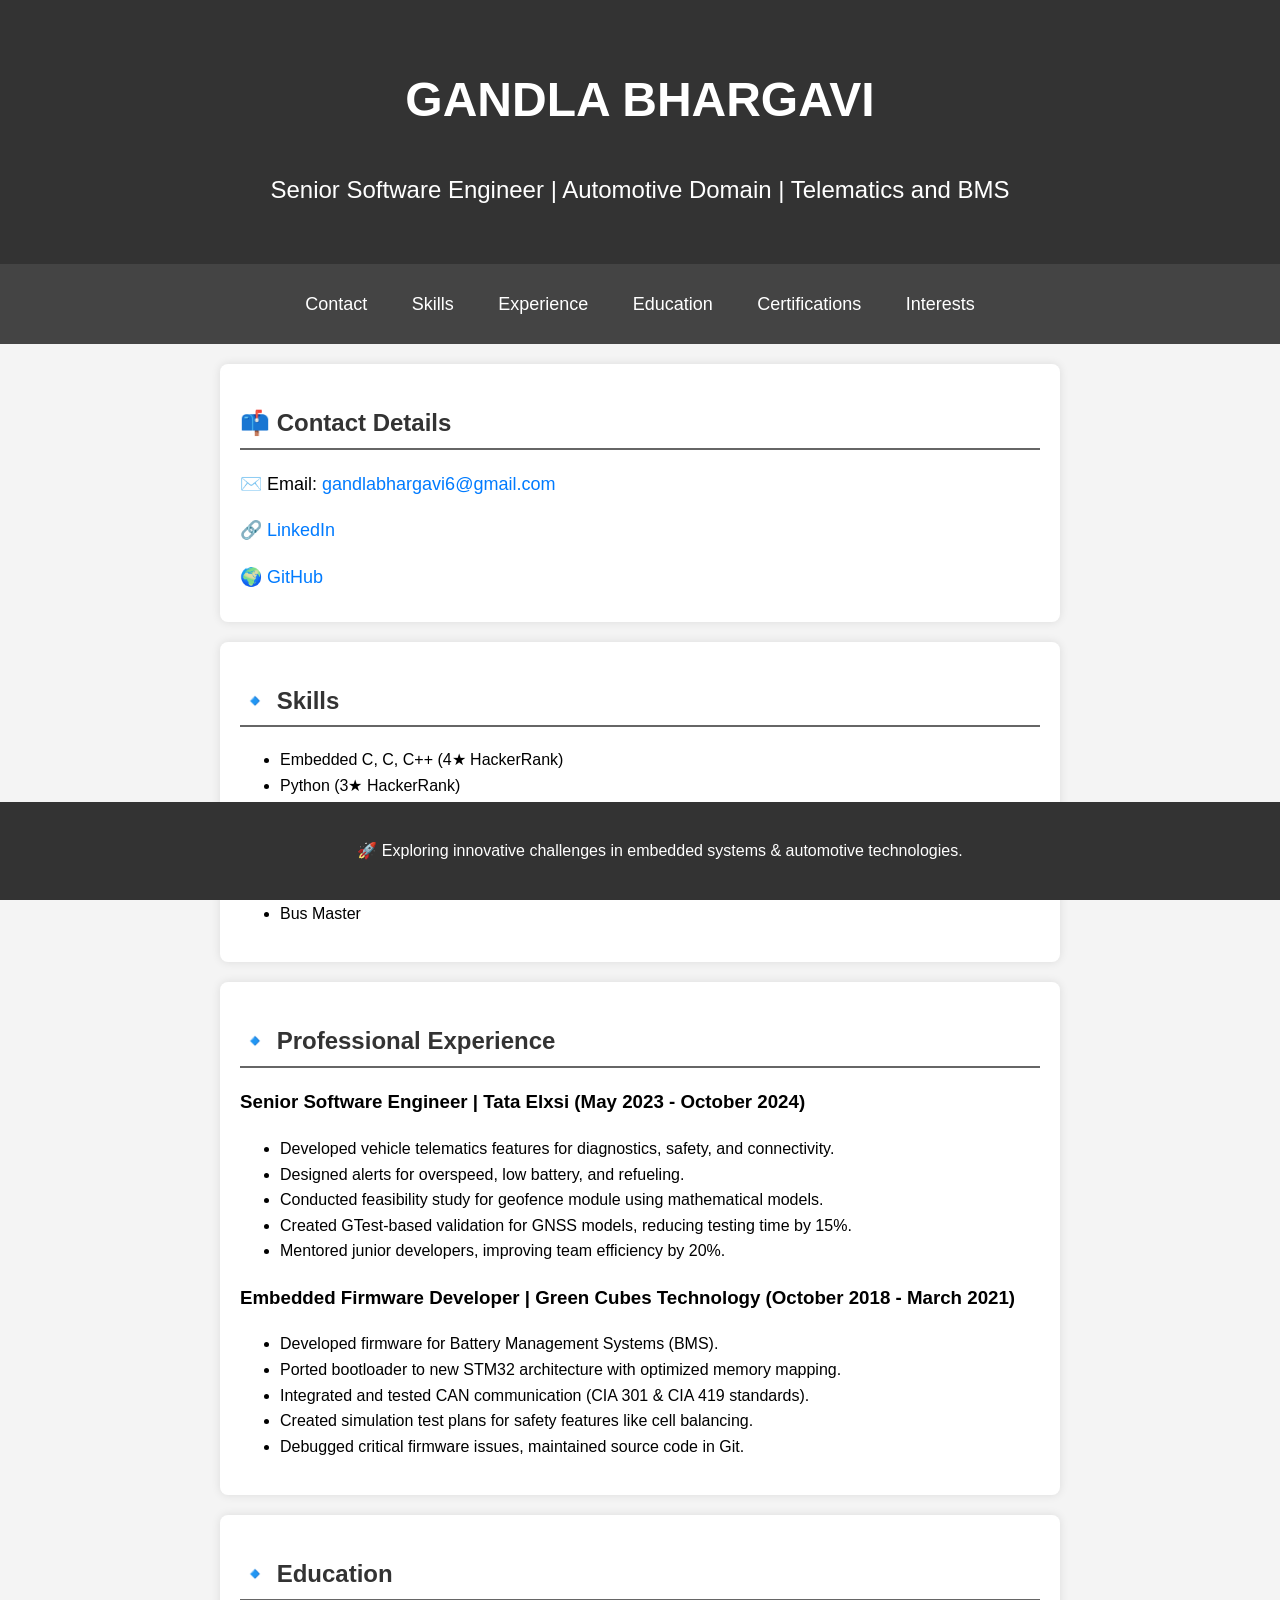
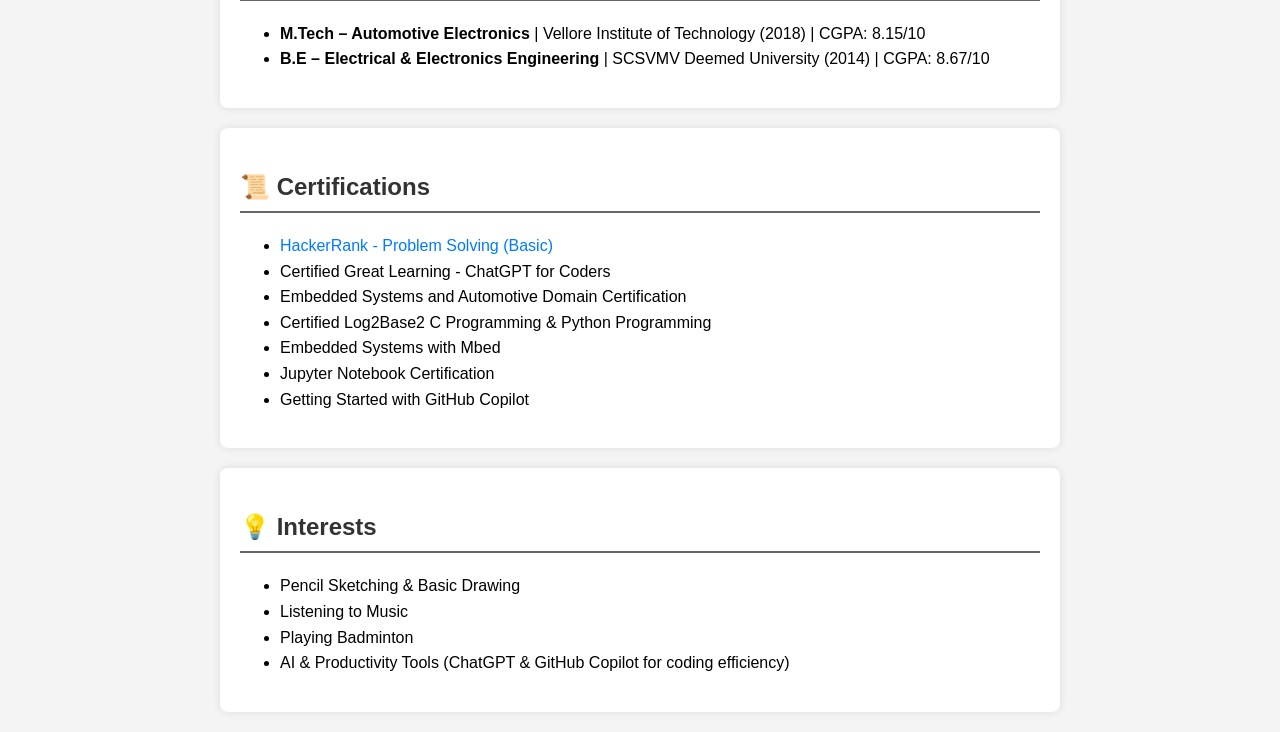
<file: index.html>
<!DOCTYPE html>
<html lang="en">

<head>
    <meta charset="UTF-8">
    <meta name="viewport" content="width=device-width, initial-scale=1.0">
    <title>Gandla Bhargavi - Portfolio</title>
    <link rel="stylesheet" href="styles.css"> <!-- Linking CSS -->
</head>

<body>
    <header>
        <h1>GANDLA BHARGAVI</h1>
        <p>Senior Software Engineer | Automotive Domain | Telematics and BMS</p>
    </header>

    <nav>
        <ul>
            <li><a href="#contact">Contact</a></li>
            <li><a href="#skills">Skills</a></li>
            <li><a href="#experience">Experience</a></li>
            <li><a href="#education">Education</a></li>
            <li><a href="#certifications">Certifications</a></li>
            <li><a href="#interests">Interests</a></li>
        </ul>
    </nav>

    <section id="contact">
        <h2>📫 Contact Details</h2>
        <!-- <p>📞 Phone: +91 8778731437</p> -->
        <p>✉️ Email: <a href="mailto:gandlabhargavi6@gmail.com">gandlabhargavi6@gmail.com</a></p>
        <p>🔗 <a href="https://www.linkedin.com/in/gandla-bhargavi-14887681/" target="_blank">LinkedIn</a></p>
        <p>🌍 <a href="https://github.com/bhargavi-gudur" target="_blank">GitHub</a></p>
    </section>

    <section id="skills">
        <h2>🔹 Skills</h2>
        <ul>
            <li>Embedded C, C, C++ (4★ HackerRank)</li>
            <li>Python (3★ HackerRank)</li>
            <li>STM32F, CAN (CIA 301, CIA 419), SPI, I2C</li>
            <li>Keil (uVision), Eclipse, VS Code</li>
            <li>Git, GitHub, GTest, Debugging</li>
            <li>Manual & Simulation Testing</li>
            <li>Bus Master</li>
        </ul>
    </section>

    <section id="experience">
        <h2>🔹 Professional Experience</h2>
        <h3>Senior Software Engineer | Tata Elxsi (May 2023 - October 2024)</h3>
        <ul>
            <li>Developed vehicle telematics features for diagnostics, safety, and connectivity.</li>
            <li>Designed alerts for overspeed, low battery, and refueling.</li>
            <li>Conducted feasibility study for geofence module using mathematical models.</li>
            <li>Created GTest-based validation for GNSS models, reducing testing time by 15%.</li>
            <li>Mentored junior developers, improving team efficiency by 20%.</li>
        </ul>

        <h3>Embedded Firmware Developer | Green Cubes Technology (October 2018 - March 2021)</h3>
        <ul>
            <li>Developed firmware for Battery Management Systems (BMS).</li>
            <li>Ported bootloader to new STM32 architecture with optimized memory mapping.</li>
            <li>Integrated and tested CAN communication (CIA 301 & CIA 419 standards).</li>
            <li>Created simulation test plans for safety features like cell balancing.</li>
            <li>Debugged critical firmware issues, maintained source code in Git.</li>
        </ul>
    </section>

    <section id="education">
        <h2>🔹 Education</h2>
        <ul>
            <li><strong>M.Tech – Automotive Electronics</strong> | Vellore Institute of Technology (2018) | CGPA:
                8.15/10</li>
            <li><strong>B.E – Electrical & Electronics Engineering</strong> | SCSVMV Deemed University (2014) | CGPA:
                8.67/10</li>
        </ul>
    </section>

    <section id="certifications">
        <h2>📜 Certifications</h2>
        <ul>
            <li><a href="https://www.hackerrank.com/profile/gandlabhargavi6" target="_blank">HackerRank - Problem
                    Solving (Basic)</a></li>
            <li>Certified Great Learning - ChatGPT for Coders</li>
            <li>Embedded Systems and Automotive Domain Certification</li>
            <li>Certified Log2Base2 C Programming & Python Programming</li>
            <li>Embedded Systems with Mbed</li>
            <li>Jupyter Notebook Certification</li>
            <li>Getting Started with GitHub Copilot</li>
        </ul>
    </section>

    <section id="interests">
        <h2>💡 Interests</h2>
        <ul>
            <li>Pencil Sketching & Basic Drawing</li>
            <li>Listening to Music</li>
            <li>Playing Badminton</li>
            <li>AI & Productivity Tools (ChatGPT & GitHub Copilot for coding efficiency)</li>
        </ul>
    </section>

    <footer>
        <p>🚀 Exploring innovative challenges in embedded systems & automotive technologies.</p>
    </footer>
</body>

</html>
</file>
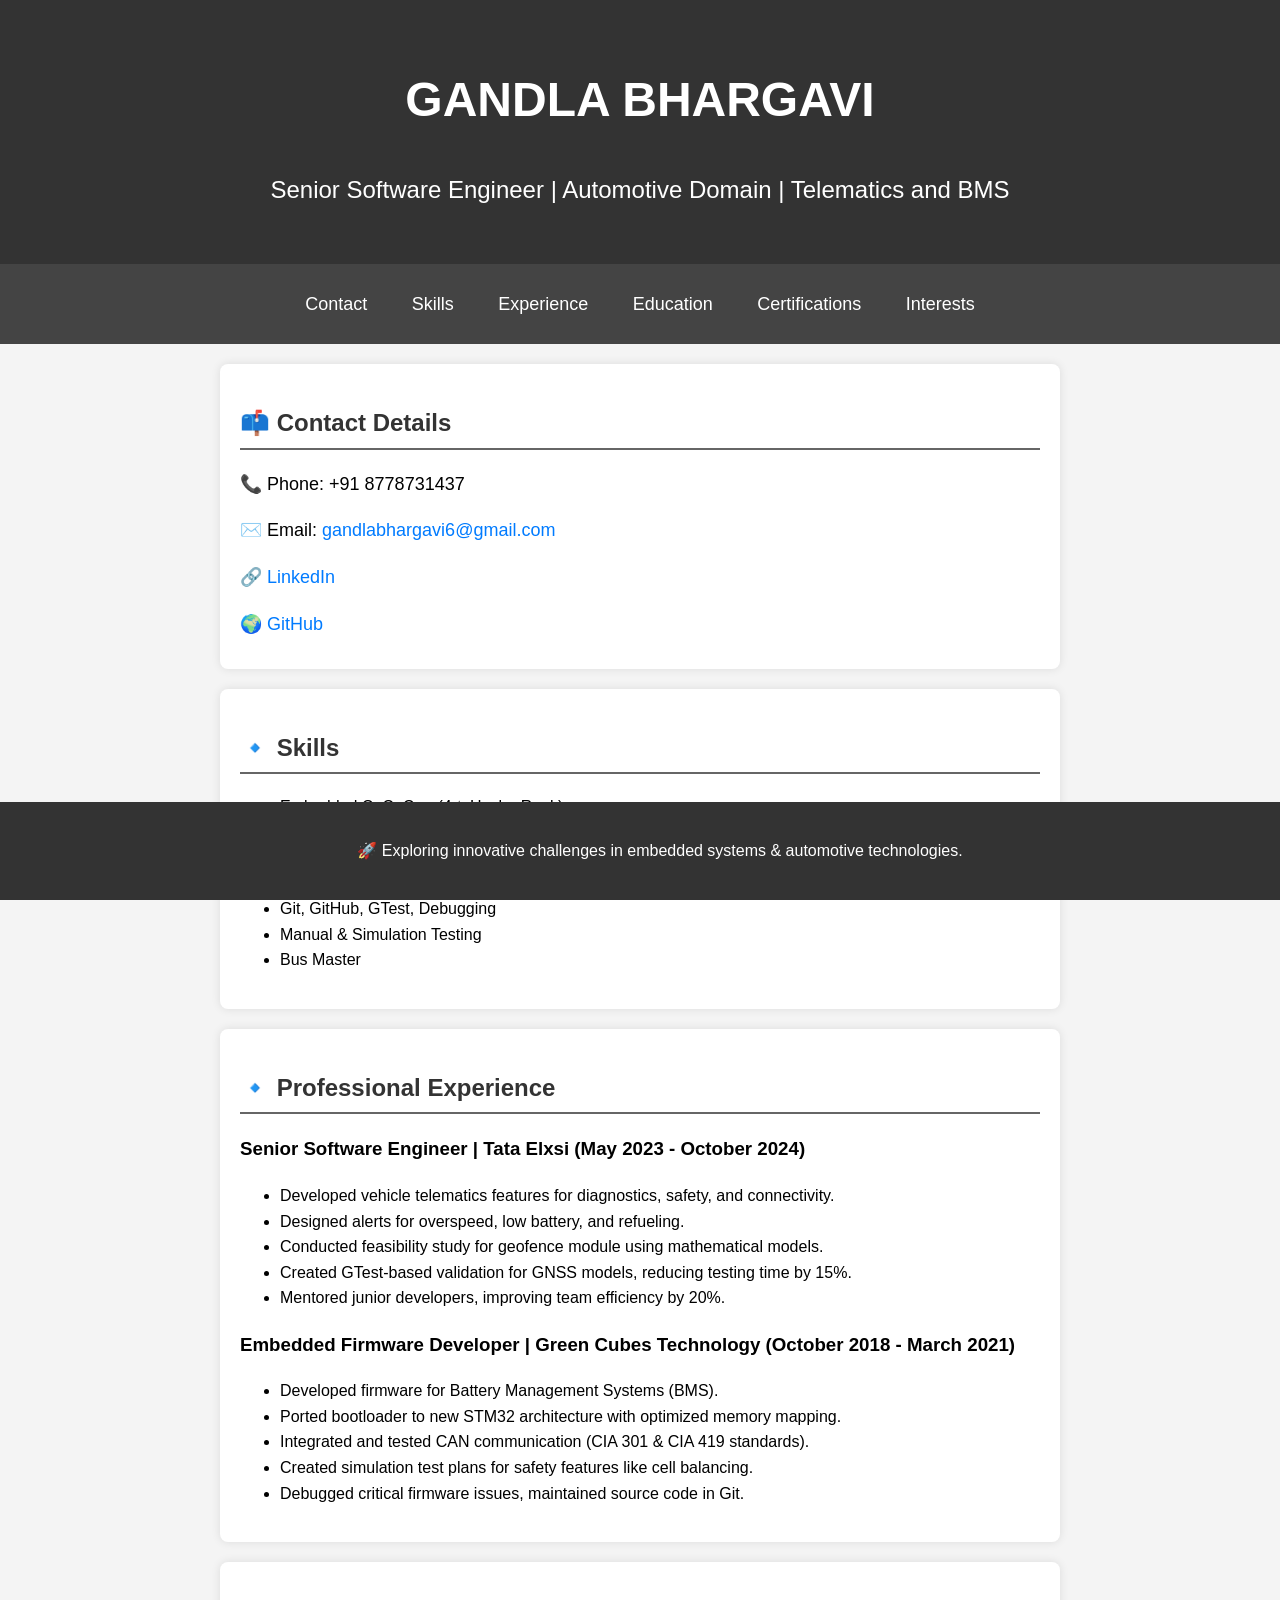
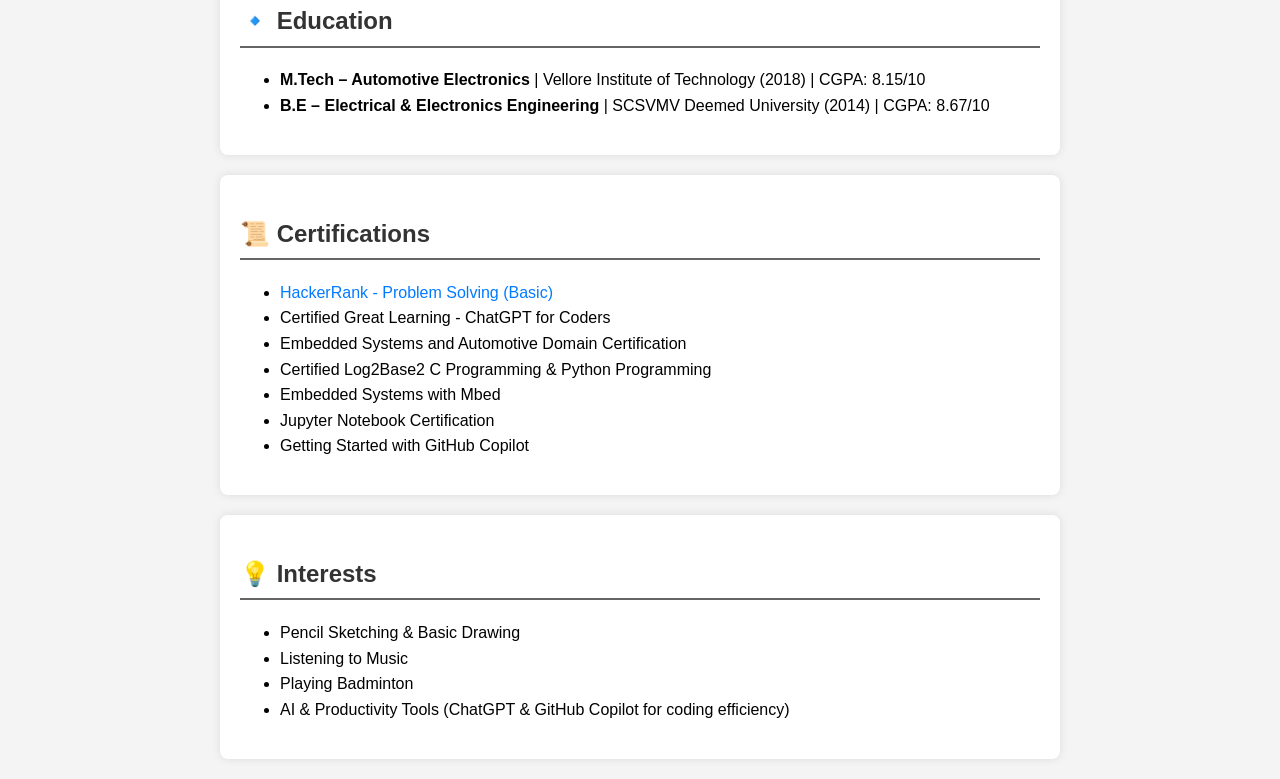
<file: GandlaBharrgaviPortfolio.html>
<!DOCTYPE html>
<html lang="en">

<head>
    <meta charset="UTF-8">
    <meta name="viewport" content="width=device-width, initial-scale=1.0">
    <title>Gandla Bhargavi - Portfolio</title>
    <link rel="stylesheet" href="styles.css"> <!-- Linking CSS -->
</head>

<body>
    <header>
        <h1>GANDLA BHARGAVI</h1>
        <p>Senior Software Engineer | Automotive Domain | Telematics and BMS</p>
    </header>

    <nav>
        <ul>
            <li><a href="#contact">Contact</a></li>
            <li><a href="#skills">Skills</a></li>
            <li><a href="#experience">Experience</a></li>
            <li><a href="#education">Education</a></li>
            <li><a href="#certifications">Certifications</a></li>
            <li><a href="#interests">Interests</a></li>
        </ul>
    </nav>

    <section id="contact">
        <h2>📫 Contact Details</h2>
        <p>📞 Phone: +91 8778731437</p>
        <p>✉️ Email: <a href="mailto:gandlabhargavi6@gmail.com">gandlabhargavi6@gmail.com</a></p>
        <p>🔗 <a href="https://www.linkedin.com/in/gandla-bhargavi-14887681/" target="_blank">LinkedIn</a></p>
        <p>🌍 <a href="https://github.com/bhargavi-gudur" target="_blank">GitHub</a></p>
    </section>

    <section id="skills">
        <h2>🔹 Skills</h2>
        <ul>
            <li>Embedded C, C, C++ (4★ HackerRank)</li>
            <li>Python (3★ HackerRank)</li>
            <li>STM32F, CAN (CIA 301, CIA 419), SPI, I2C</li>
            <li>Keil (uVision), Eclipse, VS Code</li>
            <li>Git, GitHub, GTest, Debugging</li>
            <li>Manual & Simulation Testing</li>
            <li>Bus Master</li>
        </ul>
    </section>

    <section id="experience">
        <h2>🔹 Professional Experience</h2>
        <h3>Senior Software Engineer | Tata Elxsi (May 2023 - October 2024)</h3>
        <ul>
            <li>Developed vehicle telematics features for diagnostics, safety, and connectivity.</li>
            <li>Designed alerts for overspeed, low battery, and refueling.</li>
            <li>Conducted feasibility study for geofence module using mathematical models.</li>
            <li>Created GTest-based validation for GNSS models, reducing testing time by 15%.</li>
            <li>Mentored junior developers, improving team efficiency by 20%.</li>
        </ul>

        <h3>Embedded Firmware Developer | Green Cubes Technology (October 2018 - March 2021)</h3>
        <ul>
            <li>Developed firmware for Battery Management Systems (BMS).</li>
            <li>Ported bootloader to new STM32 architecture with optimized memory mapping.</li>
            <li>Integrated and tested CAN communication (CIA 301 & CIA 419 standards).</li>
            <li>Created simulation test plans for safety features like cell balancing.</li>
            <li>Debugged critical firmware issues, maintained source code in Git.</li>
        </ul>
    </section>

    <section id="education">
        <h2>🔹 Education</h2>
        <ul>
            <li><strong>M.Tech – Automotive Electronics</strong> | Vellore Institute of Technology (2018) | CGPA:
                8.15/10</li>
            <li><strong>B.E – Electrical & Electronics Engineering</strong> | SCSVMV Deemed University (2014) | CGPA:
                8.67/10</li>
        </ul>
    </section>

    <section id="certifications">
        <h2>📜 Certifications</h2>
        <ul>
            <li><a href="https://www.hackerrank.com/profile/gandlabhargavi6" target="_blank">HackerRank - Problem
                    Solving (Basic)</a></li>
            <li>Certified Great Learning - ChatGPT for Coders</li>
            <li>Embedded Systems and Automotive Domain Certification</li>
            <li>Certified Log2Base2 C Programming & Python Programming</li>
            <li>Embedded Systems with Mbed</li>
            <li>Jupyter Notebook Certification</li>
            <li>Getting Started with GitHub Copilot</li>
        </ul>
    </section>

    <section id="interests">
        <h2>💡 Interests</h2>
        <ul>
            <li>Pencil Sketching & Basic Drawing</li>
            <li>Listening to Music</li>
            <li>Playing Badminton</li>
            <li>AI & Productivity Tools (ChatGPT & GitHub Copilot for coding efficiency)</li>
        </ul>
    </section>

    <footer>
        <p>🚀 Exploring innovative challenges in embedded systems & automotive technologies.</p>
    </footer>
</body>

</html>
</file>
<file: styles.css>
/* General Styling */
body {
    font-family: 'Arial', sans-serif;
    background-color: #f4f4f4;
    margin: 0;
    padding: 0;
    line-height: 1.6;
}

/* Header */
header {
    background: #333;
    color: white;
    text-align: center;
    padding: 30px;
    font-size: 24px;
}

/* Navigation Menu */
nav {
    background: #444;
    padding: 10px;
    text-align: center;
}

nav ul {
    list-style: none;
    padding: 0;
}

nav ul li {
    display: inline;
    margin: 10px;
}

nav ul li a {
    color: white;
    text-decoration: none;
    font-size: 18px;
    padding: 10px;
}

nav ul li a:hover {
    background: #555;
    border-radius: 5px;
}

/* Sections */

section {
    background: white;
    margin: 20px auto;
    padding: 20px;
    border-radius: 8px;
    max-width: 800px;
    box-shadow: 0 0 10px rgba(0, 0, 0, 0.1);
}

h2 {
    color: #333;
    border-bottom: 2px solid #666;
    padding-bottom: 5px;
}

/* Links */
a {
    color: #007bff;
    text-decoration: none;
}

a:hover {
    text-decoration: underline;
}

/* Contact Details */
#contact p {
    font-size: 18px;
    margin-bottom: 10px;
}

/* Footer */
footer {
    background: #333;
    color: white;
    text-align: center;
    padding: 20px;
    position: fixed;
    bottom: 0;
    width: 100%;
}
</file>
